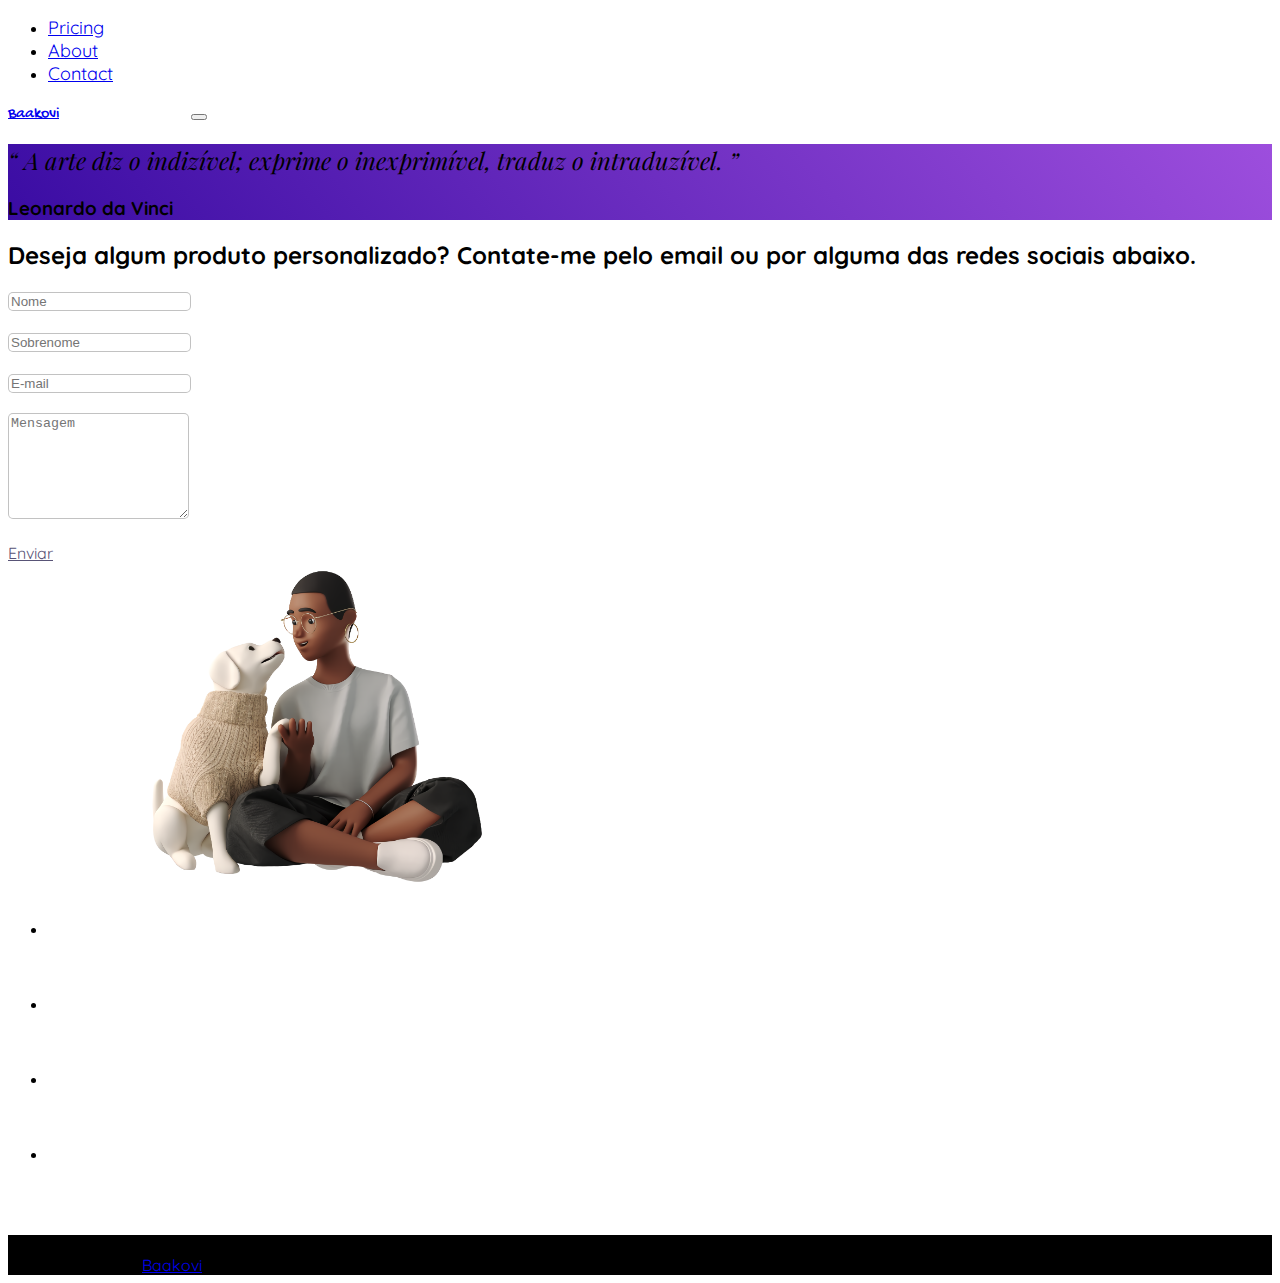
<file: contato.html>
<!DOCTYPE html>

<html lang="pt-br">

  <head>

    <!-- Meta tags Obrigatórias -->

    <meta charset="utf-8">

    <meta name="keywords" content="Arte, Desenho, Comissão, Venda, Ilustração Digital, Arte Tradicional, Dessin, Artista, Artístico, Mangá, Desenho Artístico, Realismo, Artes Plásticas, Tinta">

    <meta name="description" content="Esse site foi criado com o intuito de vender minnhas artes, fazer comissões e mostrar meu portfólio artístico.">

    <meta http-equiv="X-UA-Compatible" content="IE=edge">

    <meta name="viewport" content="width=device-width, initial-scale=1, shrink-to-fit=no">

    <!-- Bootstrap CSS -->

    <link rel="stylesheet" href="https://stackpath.bootstrapcdn.com/bootstrap/4.1.3/css/bootstrap.min.css" integrity="sha384-MCw98/SFnGE8fJT3GXwEOngsV7Zt27NXFoaoApmYm81iuXoPkFOJwJ8ERdknLPMO" crossorigin="anonymous">

    <!-- CSS -->

    <link rel="stylesheet" href="estilo.css">

    <!-- Google Fonts -->

    <link href="https://fonts.googleapis.com/css2?family=Gochi+Hand&family=Playfair+Display&family=Quicksand:wght@500&family=Roboto:wght@900&display=swap" rel="stylesheet">

    <!-- Font Awesome CDN -->

    <link rel="stylesheet" href="https://cdnjs.cloudflare.com/ajax/libs/font-awesome/6.1.1/css/all.min.css" integrity="sha512-KfkfwYDsLkIlwQp6LFnl8zNdLGxu9YAA1QvwINks4PhcElQSvqcyVLLD9aMhXd13uQjoXtEKNosOWaZqXgel0g==" crossorigin="anonymous" referrerpolicy="no-referrer" />

    <title>Baakovi dessin</title>

  </head>

  <body>

    <!-- Início do Header -->

    <header id="topo">

        <nav class="navbar navbar-expand-lg navbar-light bg-light py-3 fixed-top">

            <div class="container">

            <div id="conteudoNavbarSuportado" class="collapse navbar-collapse" id="myNavbar">
                
                <ul class="navbar-nav mr-auto">
  
                  <li class="nav-item">
  
                    <a class="nav-link" href="preco.html">Pricing</a>
  
                  </li>
  
                  <li class="nav-item">
  
                    <a class="nav-link" href="about.html">About</a>
  
                  </li>
  
                  <li class="nav-item">
  
                    <a class="nav-link active" href="contato.html">Contact</a>
  
                  </li>
  
                </ul>
  
            </div>

            <!-- A tag "a" do Baakovi serve como botão de link para "Home" -->
            
            <a class="navbar-brand goc mt-2" href="index.html"><i class="fa-solid fa-palette"></i>Baakovi</a>

            <button class="navbar-toggler" type="button" data-toggle="collapse" data-target="#conteudoNavbarSuportado" aria-controls="conteudoNavbarSuportado" aria-expanded="true" aria-label="Alterna navegação">

              <span class="navbar-toggler-icon"></span>
      
            </button>

            </div>

        </nav>

    </header>

    <!-- Final do Header -->

    <!-- Início do Jumbotron -->

    <section class="jumbotron jumbotron-fluid mb-0 mt-5">

        <div class="container">
  
          <div class="row justify-content-center">
  
            <div class="col-lg-4">
  
              <h2 class="play my-5 text-center text-white">“ A arte diz o indizível; exprime o inexprimível, traduz o intraduzível. ”</h2>

              <h3 class="text-muted text-center">Leonardo da Vinci</h3>

            </div>
          
          </div>
  
        </div>
  
      </section>
  
    <!-- Final do Jumbotron -->

    <!-- Início do Contato -->

    <section class="contato">

        <div class="container pt-5">

            <div class="row justify-content-center">

                <div class="col-lg-7">

                    <h2 class="text-center px-lg-5 mb-5">Deseja algum produto personalizado? Contate-me pelo email ou por alguma das redes sociais abaixo.</h2>

                    <form action="">

                        <div class="form-row">

                            <div class="col-md-6">

                                <input type="text" class="form-control" placeholder="Nome">

                            </div>

                            <div class="col-md-6">

                                <input type="text" class="form-control" placeholder="Sobrenome">

                            </div>

                            <div class="col-lg-12">

                                <input type="email" class="form-control" placeholder="E-mail">

                            </div>

                            <div class="col-lg-12">

                                <textarea class="form-control" placeholder="Mensagem"></textarea>        

                            </div>

                            <div class="col-lg-4">

                                <a href="#" class="btn form-btn text-uppercase px-4 py-2">Enviar</a>

                            </div>

                            <div class="col-lg-8">

                                <img src="icones/jovem e cachorro.png" alt="Jovem com seu cachorro" class="form-img">

                            </div>

                        </div>

                    </form>

                </div>

            </div>

        </div>

    </section>

    <!-- Final do Contato -->

    <!-- Início das Redes -->

    <section class="parallax text-white">

        <div class="container social py-4">

            <div class="row">

                    <div class="col-12 text-center">

                        <nav class="redes">

                            <ul class="list-unstyled d-flex justify-content-center m-0">

                                <!-- Colocar os Links para as minhas contas -->
                            
                                <li>

                                    <a href="https://www.instagram.com/" target="_blank" class="btn-dark btn-social"><i class="fa-brands fa-instagram"></i></a>

                                </li>

                                <li>

                                    <a href="https://web.whatsapp.com/" target="_blank" class="btn-dark btn-social"><i class="fa-brands fa-whatsapp"></i></a>

                                </li>

                                <li>

                                    <a href="https://twitter.com/" target="_blank" class="btn-dark btn-social"><i class="fa-brands fa-twitter"></i></a>

                                </li>

                                <li>

                                    <a href="https://www.tiktok.com/pt-BR/" target="_blank" class="btn-dark btn-social"><i class="fa-brands fa-tiktok"></i></a>

                                </li>

                            </ul>

                        </nav>

                    </div>

            </div>

        </div>

    </section>

    <!-- Final das Redes -->

    <!-- Início do Rodapé -->

    <footer class="rodape py-3 text-white">

        <div class="container">
  
            <div class="row">
  
                <div class="col-12 text-center">
  
                    &copy; Copyright 2022 - Todos os direitos reservados 
  
                    <br>
  
                    Desenvolvido por <a href="#" target="_blank" class="text-white">Baakovi</a>
  
                </div>
  
            </div>
  
        </div>
  
      </footer>
  
      <!-- Final do Rodapé -->
  
      <!-- JavaScript (Opcional) -->
      <!-- jQuery primeiro, depois Popper.js, depois Bootstrap JS -->
      <script src="https://code.jquery.com/jquery-3.3.1.slim.min.js" integrity="sha384-q8i/X+965DzO0rT7abK41JStQIAqVgRVzpbzo5smXKp4YfRvH+8abtTE1Pi6jizo" crossorigin="anonymous"></script>
      <script src="https://cdnjs.cloudflare.com/ajax/libs/popper.js/1.14.3/umd/popper.min.js" integrity="sha384-ZMP7rVo3mIykV+2+9J3UJ46jBk0WLaUAdn689aCwoqbBJiSnjAK/l8WvCWPIPm49" crossorigin="anonymous"></script>
      <script src="https://stackpath.bootstrapcdn.com/bootstrap/4.1.3/js/bootstrap.min.js" integrity="sha384-ChfqqxuZUCnJSK3+MXmPNIyE6ZbWh2IMqE241rYiqJxyMiZ6OW/JmZQ5stwEULTy" crossorigin="anonymous"></script>
    </body>
  </html>
</file>
<file: estilo.css>
body{
    font-family: 'Quicksand', sans-serif;
    font-weight: 400;
}

html{
    scroll-behavior: smooth;
}

.navbar-collapse{
    flex-grow: 0;
}

.navbar-brand{
    margin-right: 8rem;
}

.navbar-expand-lg .navbar-nav .nav-link {
    padding-right: 4rem;
    font-size: 18px;
}

.btn{
    border-radius: 5px;
    border-color: #585376;
    color: #585376;
}

.btn:hover{
    color: #fff;
    background-color: #585376;
    outline: #585376;
}

.lead{
    font-style: italic;
}

.jumbotron{
    background: linear-gradient(50deg, #3a0ca3, #9d4edd);
}

/* Banner */

.banner{
    padding: 150px 0 80px;
}

.display-1{
    font-family: 'Gochi Hand', cursive;
    font-weight: 400;
    font-size: 4.8rem;
}

.goc{
    font-family: 'Gochi Hand', cursive;
}

/* About */

.obj-cover{
    width: 100%;
    height: 100%;
    object-fit: cover;
    object-position: center;
}

.carousel-item{
    height: 800px;
}

.robo{
    font-family: 'Roboto', sans-serif;
}

.rob{
    font-family: 'Roboto', sans-serif;
}

.mr-3{
    width: 75px;
    height: 75px;
}

.about-img{
    height: 725px;
    padding-left: 43px;
    margin: 0 auto;
}

/* Contato */

.form-control{
    border-radius: 5px;
    border: 1px solid rgba(0, 0, 0, 0.24);
    margin-bottom: 20px;
}

textarea.form-control{
    height: 100px;
}

.form-btn{
    display: inline-block;
}

.form-img{
    height: 350px;
    margin-left: 115px;
    margin-top: -14px;
}

.play{
    font-family: 'Playfair Display', serif;
    font-weight: 400;
    font-style: italic;
}

.redes{
    margin: 0 auto;
    padding: 0;
}

.btn-social{
    display: block;
    width: 75px;
    height: 75px;
    margin: 0 5px;
    line-height: 85px;
    border-radius: 25%;
    margin-left: 50px;
}

.fa-brands{
    font-size: 30px;
}

/* Preço */

.position-relative{
    position: relative;
}

.product-device{
    position: absolute;
    right: 10%;
    bottom: -30%;
    width: 300px;
    height: 540px;
    background-color: #333;
    border-radius: 21px;
    /* -webkit-transform: rotate(30deg); */
    transform: rotate(30deg);
}

.product-device-2{
    top: -25%;
    right: auto;
    bottom: 0;
    left: 5%;
    background-color: #e5e5e5;
}

.album{
    background: url(background/colorful-abstract-watercolor-circles-design-background-illustration.jpg) center center no-repeat;
    background-size: cover;
}

.illust-text{
    color: #e76f51;
}

/* Footer */

.rodape{
    background: #000;
}

/* ------ Método "Mobile First" ------ */

/* Padrão */ 
@media only screen and (min-width: 320px) {

    /* Banner */

    .display-1{
        font-size: 3.8rem;
    }

    .cole{
        font-size: 2.8rem;
    }

    .lead{
        font-size: 1.25rem;
        font-weight: 300;
    }

    .button{
        height: 60px;
        width: 100%;
        padding-left: 55px;
    }

    .ifram{
        width: 100%;
    }

    /* About */

    .carousel-item{
        height: 300px;
    }

    .display-3{
        font-size: 3.0rem;
        font-weight: 300;
        line-height: 1.2;
    }

    .about-img{
        height: 600px;
        padding-left: 35px;
        margin: 0 auto;
        margin-bottom: 10px;
    }

    /* Preço */

    .comi{
        padding-top: 50px;
    }

    .illust-text{
        font-size: 2.8rem;
    }

    /* Contato */

    .form-img{
        margin: 0 0 0 22px;
        height: 270px;
    }

    .btn-social{
        /* display: block; */
        width: 35px;
        height: 35px;
        margin: 0 auto;
        margin-right: 25px;
        line-height: 38px;
        border-radius: 25%;
        margin-left: 16px;
    }

    .fa-brands{
        font-size: 23px;
    }
}

/* Dispositivos Pequenos, SmartPhones */ 
@media only screen and (min-width: 426px) {

    /* Banner */
    
    .button{
        height: 60px;
        width: 100%;
        padding-left: 105px;
    }

    .cole{
        font-size: 3.2rem;
    }

    /* Preço */

    .illust-text{
        font-size: 3rem;
    }

    /* About */

    .obj-cover{
        width: 100%;
        height: 100%;
        object-fit: cover;
        object-position: center;
    }
    
    .carousel-item{
        height: 400px;
    }

    /* Contato */

    .form-img{
        margin: 0 0 0 100px;
        height: 280px;
    }

    .btn-social{
        /* display: block; */
        width: 45px;
        height: 45px;
        margin: 0 auto;
        margin-right: 28px;
        line-height: 50px;
        border-radius: 25%;
        margin-left: 16px;
    }

    .fa-brands{
        font-size: 27px;
    }
}

/* Dispositivos Pequenos (telefones em modo paisagem, com 576px ou mais) */
@media only screen and (min-width: 576px) {

    /* Banner */

    .display-1{
        font-size: 4.2rem;
    }

    .button{
        height: 60px;
        width: 100%;
        padding-left: 165px;
    }
    
    .ifram{
        width: 510px;
    }

    /* About */

    .obj-cover{
        width: 100%;
        height: 100%;
        object-fit: cover;
        object-position: center;
    }
    
    .carousel-item{
        height: 450px;
    }

    /* Preço */

    .card-deck{
        display: block;     
    }

    /* Contato */

    .form-img{
        margin: 0 0 0 170px;
        height: 330px;
    }

    .btn-social{
        /* display: block; */
        width: 60px;
        height: 60px;
        margin: 0 auto;
        margin-right: 36px;
        line-height: 69px;
        border-radius: 25%;
        margin-left: 25px;
    }

    .fa-brands{
        font-size: 32px;
    }
}

/* Dispositivos Pequenos, Tablets */
@media only screen and (min-width: 768px) {

    /* Banner */

    .banner{
        padding: 150px 0 80px;
    }

    .display-1{
        font-family: 'Gochi Hand', cursive;
        font-weight: 400;
        font-size: 4.8rem;
    }

    .rob {
        font-family: 'Roboto', sans-serif;
    }

    .button{
        height: 60px;
        width: 100%;
        padding-left: 255px;
    }

    .ifram{
        width: 690px;
        height: 500px;
    }

    /* Preço */

    .illust-text{
        font-size: 4.3rem;
    }

    /* About */

    .about-img {
        height: 635px;
        padding-left: 205px;
    }

    .obj-cover{
        width: 100%;
        height: 100%;
        object-fit: cover;
        object-position: center;
    }
    
    .carousel-item{
        height: 550px;
    }

    /* Preço */

    .d-md-block{
        display: block;
    }

    /* Contato */

    .form-img{
        margin: 0 0 0 325px;
        height: 330px;
    }

    .btn-social{
        /* display: block; */
        width: 65px;
        height: 65px;
        margin: 0 auto;
        margin-right: 45px;
        line-height: 77px;
        border-radius: 25%;
        margin-left: 40px;
    }

    .fa-brands{
        font-size: 35px;
    }
}

/* Dispositivos Médios, Desktops */
@media only screen and (min-width: 992px) {

    /* Banner */

    .banner{
        padding: 150px 0 80px;
    }

    .display-1{
        font-family: 'Gochi Hand', cursive;
        font-weight: 400;
        font-size: 4.8rem;
    }

    .rob {
        font-family: 'Roboto', sans-serif;
      }

    .goc{
        font-family: 'Gochi Hand', cursive;
    }

    .button{
        padding: 0;
    }

    .ifram{
        width: 500px;
    }

    /* Preço */

    .illust-text{
        font-size: 4.5rem;
    }

    /* About */

    .about-img{
        height: 635px;
        padding-left: 40px;
    }

    .obj-cover{
        width: 100%;
        height: 100%;
        object-fit: cover;
        object-position: center;
    }
    
    .carousel-item{
        height: 600px;
    }

    /* Preço */

    .card-deck{
        display: flex;
    }

    /* Contato */

    .form-img{
        margin: 0 0 0 100px;
        height: 350px;
    }

    .btn-social{
        display: block;
        width: 75px;
        height: 75px;
        margin: 0 30px;
        line-height: 90px;
        border-radius: 25%;
    }
    
    .fa-brands{
        font-size: 40px;
    }
}

/* Dispositivos Grandes, Telas Amplas */
@media only screen and (min-width: 1200px) {

    /* Banner */

    .banner{
        padding: 150px 0 80px;
    }

    .display-1{
        font-family: 'Gochi Hand', cursive;
        font-weight: 400;
        font-size: 4.8rem;
    }

    .goc{
        font-family: 'Gochi Hand', cursive;
    }

    .rob {
        font-family: 'Roboto', sans-serif;
    }

    .ifram{
        width: 550px;
        height: 350px;
    }

    /* Preço */

    .illust-text{
        font-size: 4.8rem;
    }

    /* About */

    .obj-cover{
        width: 100%;
        height: 100%;
        object-fit: cover;
        object-position: center;
    }

    .carousel-item{
        height: 800px;
    }

    .robo{
        font-family: 'Roboto', sans-serif;
        font-size: 5.5rem;
    }

    .mr-3{
        width: 75px;
        height: 75px;
    }

    .about-img{
        height: 725px;
        padding-left: 43px;
        margin: 0 auto;
    }

    /* Contato */

    .form-img{
        height: 350px;
        margin-left: 115px;
        margin-top: -14px;
    }

    .btn-social{
        display: block;
        width: 75px;
        height: 75px;
        margin: 0 30px;
        line-height: 90px;
        border-radius: 25%;
        margin-left: 50px;
    }
    
    .fa-brands{
        font-size: 40px;
    }
}
</file>
